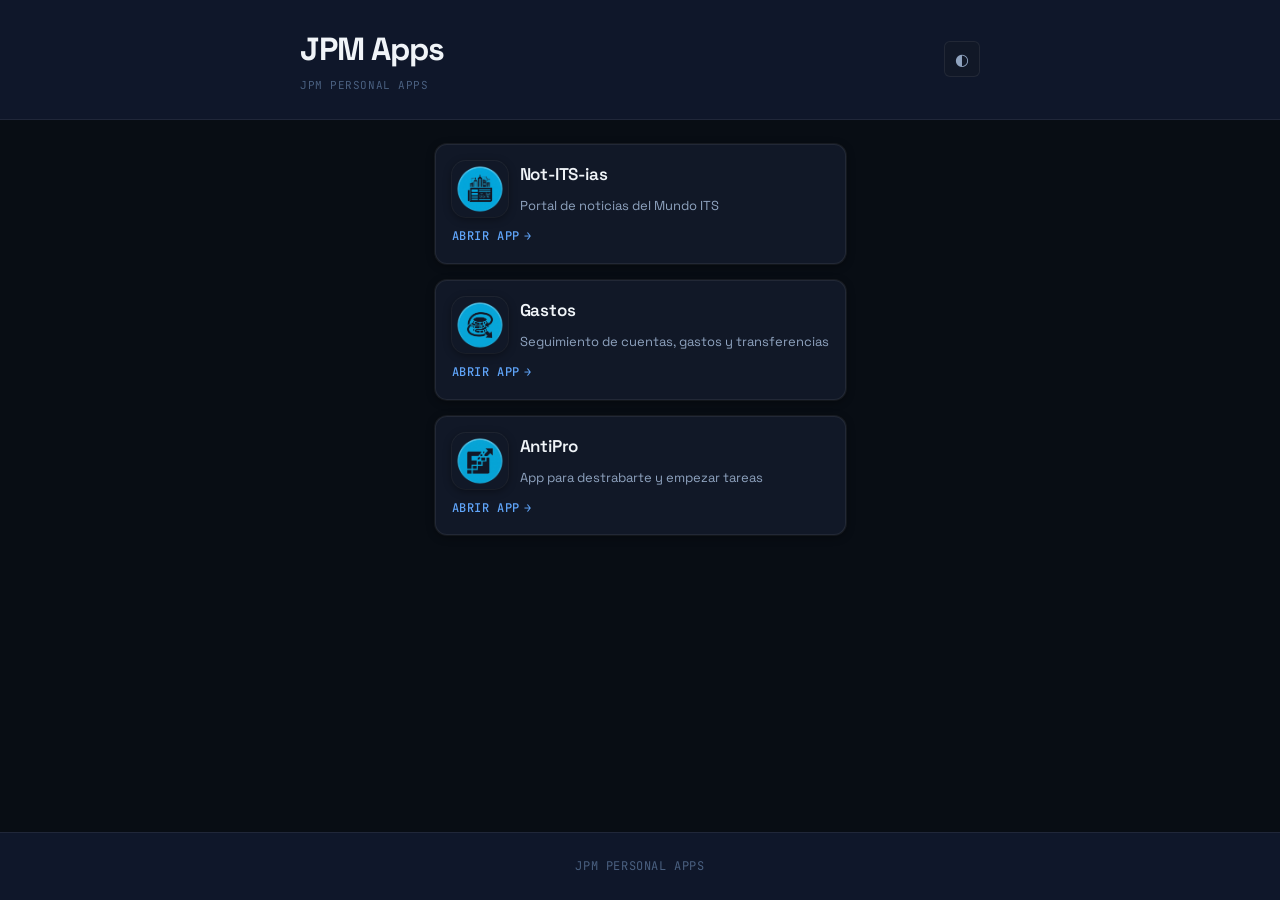
<file: index.html>
<!DOCTYPE html>
<html lang="es">
<head>
    <meta charset="UTF-8">
    <meta name="viewport" content="width=device-width, initial-scale=1.0">
    <meta name="theme-color" content="#080d14">
    <meta name="description" content="Home de apps personales - JPM">
    <title>JPM Apps</title>
 
    <link rel="preconnect" href="https://fonts.googleapis.com">
    <link rel="preconnect" href="https://fonts.gstatic.com" crossorigin>
    <link href="https://fonts.googleapis.com/css2?family=Space+Grotesk:wght@400;500;600;700&family=JetBrains+Mono:wght@400;500&display=swap" rel="stylesheet">
 
    <link rel="manifest" href="./manifest.json">
    <link rel="stylesheet" href="./styles.css">
        
    <meta name="apple-mobile-web-app-capable" content="yes">
    <meta name="apple-mobile-web-app-status-bar-style" content="default">
    <meta name="apple-mobile-web-app-title" content="JPM Apps">
    
    <link rel="apple-touch-icon" sizes="512x512" href="icons/icon-512.png">
</head>
<body>
    <header class="header">
        <div class="header-content">
            <div>
                <h1 class="header-title">JPM Apps</h1>
                <span class="header-sub">JPM Personal Apps</span>
            </div>
            <button id="themeToggle" class="theme-toggle" aria-label="Cambiar tema" title="Cambiar tema">◐</button>
        </div>
    </header>
 
    <main class="container">
        <div id="loading" class="loading-state">Cargando apps...</div>
        <div id="appsList" class="apps-grid"></div>
        <div id="emptyState" class="empty-state" style="display:none;">
            <p class="empty-text">No hay apps disponibles.</p>
            <p class="empty-hint">Agregá apps al archivo <code>apps.json</code></p>
        </div>
        <div id="errorState" class="error-state" style="display:none;">
            <p class="error-icon">⚠️</p>
            <p class="error-text">Error cargando las apps</p>
            <p class="error-detail" id="errorDetail"></p>
        </div>
    </main>
 
    <footer class="footer">
        <p class="footer-text">JPM Personal APPS</p>
    </footer>
 
    <script src="./app.js"></script>
</body>
</html>
</file>
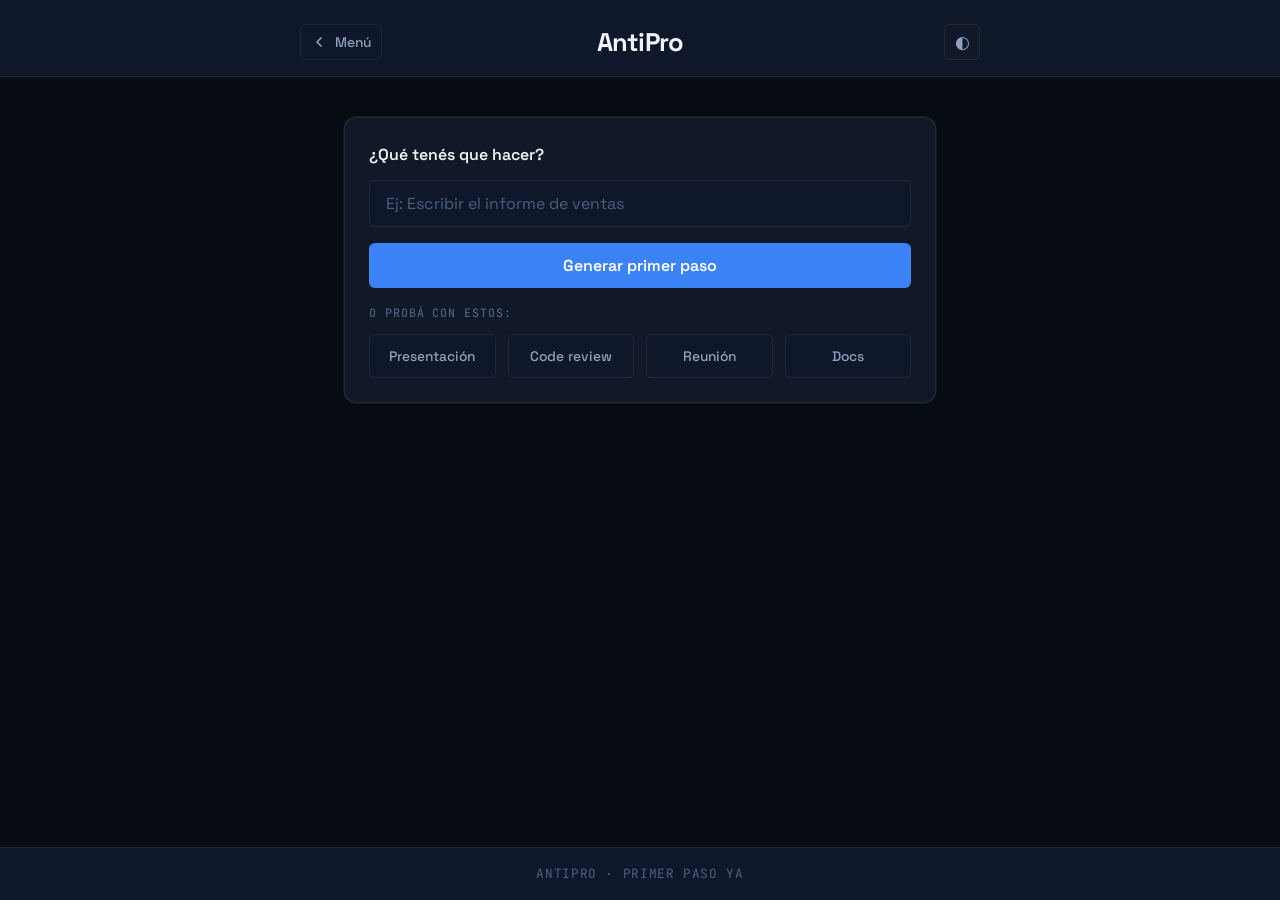
<file: antipro/index.html>
<!DOCTYPE html>
<html lang="es">
<head>
    <meta charset="UTF-8">
    <meta name="viewport" content="width=device-width, initial-scale=1.0, viewport-fit=cover">
    <meta name="theme-color" content="#080d14">
    <meta name="description" content="AntiPro: Generá tu primer paso y destrábate">
    <meta name="apple-mobile-web-app-capable" content="yes">
    <meta name="apple-mobile-web-app-status-bar-style" content="black-translucent">
    <meta name="apple-mobile-web-app-title" content="AntiPro">

    <link rel="manifest" href="manifest.json">
    <link rel="icon" href="data:image/svg+xml,<svg xmlns='http://www.w3.org/2000/svg' viewBox='0 0 180 180'><rect fill='%233b82f6' width='180' height='180' rx='40'/><text x='50%' y='50%' font-size='90' font-weight='700' fill='white' text-anchor='middle' dy='.3em'>A</text></svg>">
    <link rel="apple-touch-icon" href="data:image/svg+xml,<svg xmlns='http://www.w3.org/2000/svg' viewBox='0 0 180 180'><rect fill='%233b82f6' width='180' height='180' rx='40'/><text x='50%' y='50%' font-size='90' font-weight='700' fill='white' text-anchor='middle' dy='.3em'>A</text></svg>">

    <link rel="preconnect" href="https://fonts.googleapis.com">
    <link rel="preconnect" href="https://fonts.gstatic.com" crossorigin>
    <link href="https://fonts.googleapis.com/css2?family=Space+Grotesk:wght@400;500;600;700&family=JetBrains+Mono:wght@400;500&display=swap" rel="stylesheet">

    <link rel="stylesheet" href="styles.css">
    <title>AntiPro</title>
</head>
<body>
    <header class="header">
        <div class="header-content">
            <a href="../" class="btn-back" title="Volver al menú principal">
                <svg width="16" height="16" viewBox="0 0 24 24" fill="none" stroke="currentColor" stroke-width="2.5" stroke-linecap="round" stroke-linejoin="round">
                    <polyline points="15 18 9 12 15 6"/>
                </svg>
                <span>Menú</span>
            </a>
            <h1 class="app-title">AntiPro</h1>
            <button class="theme-toggle" id="themeToggle" aria-label="Cambiar tema" title="Cambiar tema">◐</button>
        </div>
    </header>

    <main class="main">
        <!-- Input de tarea -->
        <section class="section input-section">
            <label for="taskInput" class="label">¿Qué tenés que hacer?</label>
            <input
                type="text"
                id="taskInput"
                class="input"
                placeholder="Ej: Escribir el informe de ventas"
                autocomplete="off"
            >
            <button id="generateBtn" class="btn btn-primary">Generar primer paso</button>

            <div class="quick-examples" id="quickExamples">
                <p class="quick-examples-label">O probá con estos:</p>
                <div class="examples-grid">
                    <button class="example-btn" data-task="Hacer la presentación de clientes">Presentación</button>
                    <button class="example-btn" data-task="Revisar el código del backend">Code review</button>
                    <button class="example-btn" data-task="Planificar la reunión de equipo">Reunión</button>
                    <button class="example-btn" data-task="Actualizar la documentación">Docs</button>
                </div>
            </div>
        </section>

        <!-- Paso actual -->
        <section id="stepSection" class="section step-section hidden">
            <div class="step-container">
                <div class="step-header">
                    <span class="step-label">Paso actual</span>
                    <span class="step-counter" id="stepCounter">1/1</span>
                </div>
                <div class="step-content">
                    <h2 id="stepText" class="step-text"></h2>
                    <p id="taskTitle" class="task-title"></p>
                </div>

                <div class="timer-section">
                    <div class="timer-display" id="timerDisplay">5:00</div>
                    <p class="timer-label">minutos de foco</p>
                </div>

                <div class="action-buttons">
                    <button id="startBtn" class="btn btn-secondary">
                        <span class="btn-icon">▶</span> Empezar
                    </button>
                    <button id="stuckBtn" class="btn btn-warning">
                        <span class="btn-icon">⚡</span> Estoy trabado
                    </button>
                    <button id="doneBtn" class="btn btn-success">
                        <span class="btn-icon">✓</span> Listo
                    </button>
                </div>
            </div>
        </section>

        <!-- Historial -->
        <section id="historySection" class="section history-section hidden">
            <h3 class="section-title">Pasos completados</h3>
            <div id="historyList" class="history-list"></div>
            <button id="clearHistoryBtn" class="btn btn-text">Limpiar historial</button>
        </section>
    </main>

    <footer class="footer">
        <p class="footer-text">AntiPro · Primer paso ya</p>
    </footer>

    <script src="app.js"></script>
</body>
</html>
</file>
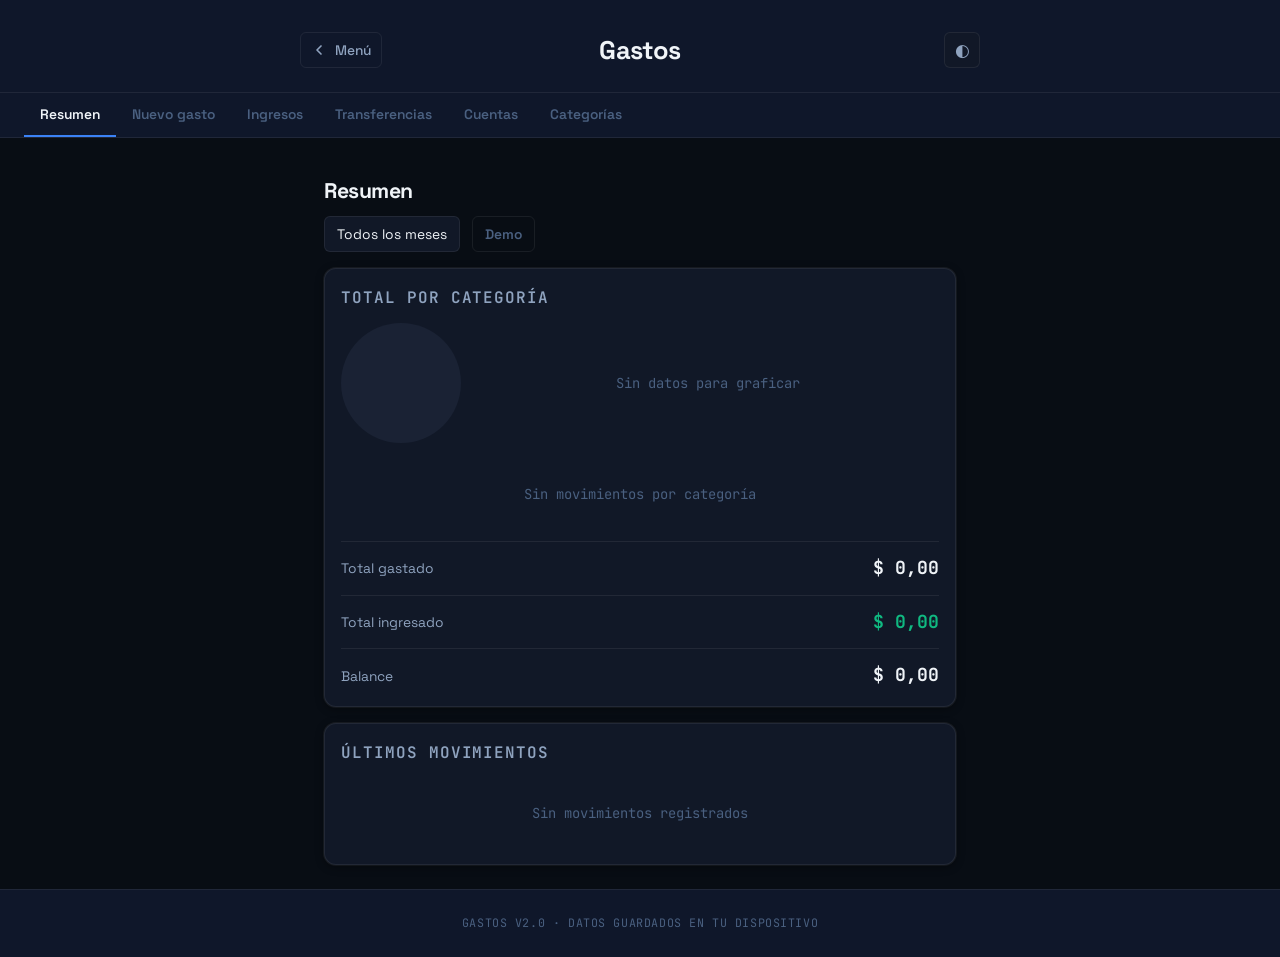
<file: gastos/index.html>
<!DOCTYPE html>
<html lang="es">
<head>
  <meta charset="UTF-8">
  <meta name="viewport" content="width=device-width, initial-scale=1.0, viewport-fit=cover">
  <meta name="theme-color" content="#080d14">
  <meta name="description" content="App para registrar gastos, cuentas y transferencias.">
  <link rel="manifest" href="./manifest.json">
  <link rel="icon" type="image/svg+xml" href="data:image/svg+xml,<svg xmlns='http://www.w3.org/2000/svg' viewBox='0 0 192 192'><rect fill='%233b82f6' width='192' height='192' rx='44'/><text x='50%' y='50%' font-size='80' fill='white' text-anchor='middle' dy='.3em' font-weight='bold'>$</text></svg>">
  <meta name="apple-mobile-web-app-capable" content="yes">
  <meta name="apple-mobile-web-app-status-bar-style" content="black-translucent">
  <meta name="apple-mobile-web-app-title" content="Gastos">
  <link rel="apple-touch-icon" href="data:image/svg+xml,<svg xmlns='http://www.w3.org/2000/svg' viewBox='0 0 180 180'><rect fill='%233b82f6' width='180' height='180' rx='40'/><text x='50%' y='50%' font-size='70' fill='white' text-anchor='middle' dy='.3em' font-weight='bold'>$</text></svg>">

  <link rel="preconnect" href="https://fonts.googleapis.com">
  <link rel="preconnect" href="https://fonts.gstatic.com" crossorigin>
  <link href="https://fonts.googleapis.com/css2?family=Space+Grotesk:wght@400;500;600;700&family=JetBrains+Mono:wght@400;500&display=swap" rel="stylesheet">

  <link rel="stylesheet" href="./styles.css">
  <title>Gastos</title>
</head>
<body>
  <div class="app-container">

    <!-- Header -->
    <header class="header">
      <div class="header-content">
        <a href="../" class="btn-back" title="Volver al menú principal">
          <svg width="16" height="16" viewBox="0 0 24 24" fill="none" stroke="currentColor" stroke-width="2.5" stroke-linecap="round" stroke-linejoin="round">
            <polyline points="15 18 9 12 15 6"/>
          </svg>
          <span>Menú</span>
        </a>
        <h1 class="app-title">Gastos</h1>
        <button class="theme-toggle" id="themeToggle" aria-label="Cambiar tema" title="Cambiar tema">◐</button>
      </div>
    </header>

    <!-- Tabs -->
    <nav class="nav-tabs">
      <button class="nav-tab nav-tab--active" data-tab="dashboard">Resumen</button>
      <button class="nav-tab" data-tab="add-gasto">Nuevo gasto</button>
      <button class="nav-tab" data-tab="add-ingreso">Ingresos</button>
      <button class="nav-tab" data-tab="transferencias">Transferencias</button>
      <button class="nav-tab" data-tab="cuentas">Cuentas</button>
      <button class="nav-tab" data-tab="categorias">Categorías</button>
    </nav>

    <main class="main-content">

      <!-- TAB: RESUMEN -->
      <section id="dashboard" class="tab-content tab-content--active">
        <div class="section-header">
          <h2>Resumen</h2>
          <div class="filter-controls">
            <select id="filter-mes" class="filter-select">
              <option value="">Todos los meses</option>
            </select>
            <button class="btn btn-tertiary" id="btn-reset-data">Demo</button>
          </div>
        </div>

        <div class="card">
          <p class="card-title">Total por categoría</p>
          <div class="chart-wrap" aria-label="Gráfica circular de totales por categoría">
            <div class="category-pie" id="categorias-chart"></div>
            <div class="chart-legend" id="categorias-chart-legend"></div>
          </div>
          <div id="categorias-total"></div>
          <div class="summary-line">
            <span>Total gastado</span>
            <span class="summary-value" id="total-gastos">$0</span>
          </div>
          <div class="summary-line">
            <span>Total ingresado</span>
            <span class="summary-value summary-value--ingreso" id="total-ingresos">$0</span>
          </div>
          <div class="summary-line">
            <span>Balance</span>
            <span class="summary-value" id="balance-categorias">$0</span>
          </div>
        </div>

        <div class="card">
          <p class="card-title">Últimos movimientos</p>
          <div id="ultimos-movimientos"></div>
        </div>
      </section>

      <!-- TAB: NUEVO GASTO -->
      <section id="add-gasto" class="tab-content">
        <div class="section-header"><h2>Registrar gasto</h2></div>
        <form id="form-gasto">
          <div class="form-group">
            <label for="gasto-importe">Importe ($)</label>
            <input type="number" id="gasto-importe" placeholder="0.00" step="0.01" min="0" required>
          </div>
          <div class="form-group">
            <label for="gasto-descripcion">Descripción</label>
            <input type="text" id="gasto-descripcion" placeholder="¿Qué compraste?" required>
          </div>
          <div class="form-group">
            <label for="gasto-fecha">Fecha</label>
            <input type="date" id="gasto-fecha" required>
          </div>
          <div class="form-group">
            <label for="gasto-cuenta">Cuenta</label>
            <select id="gasto-cuenta" required><option value="">Elegí una cuenta</option></select>
          </div>
          <div class="form-group">
            <label for="gasto-categoria">Categoría</label>
            <select id="gasto-categoria" required><option value="">Elegí una categoría</option></select>
          </div>
          <button type="submit" class="btn btn-primary">Guardar gasto</button>
        </form>
        <div class="card" style="margin-top: var(--gap-lg)">
          <p class="card-title">Últimos gastos</p>
          <div id="gastos-list"></div>
        </div>
      </section>

      <!-- TAB: INGRESOS -->
      <section id="add-ingreso" class="tab-content">
        <div class="section-header">
          <h2>Registrar ingreso</h2>
          <p class="section-desc">Dinero que entra a una cuenta. Si es una devolución, asignale la categoría original para restarla del total gastado.</p>
        </div>
        <form id="form-ingreso">
          <div class="form-group">
            <label for="ingreso-importe">Importe ($)</label>
            <input type="number" id="ingreso-importe" placeholder="0.00" step="0.01" min="0" required>
          </div>
          <div class="form-group">
            <label for="ingreso-descripcion">Descripción</label>
            <input type="text" id="ingreso-descripcion" placeholder="Ej: Devolución de cena, sueldo, etc." required>
          </div>
          <div class="form-group">
            <label for="ingreso-fecha">Fecha</label>
            <input type="date" id="ingreso-fecha" required>
          </div>
          <div class="form-group">
            <label for="ingreso-cuenta">Cuenta (a dónde entra)</label>
            <select id="ingreso-cuenta" required><option value="">Elegí una cuenta</option></select>
          </div>
          <div class="form-group">
            <label for="ingreso-categoria">Categoría (opcional — si es devolución)</label>
            <select id="ingreso-categoria"><option value="">Sin categoría</option></select>
          </div>
          <button type="submit" class="btn btn-success">Guardar ingreso</button>
        </form>
        <div class="card" style="margin-top: var(--gap-lg)">
          <p class="card-title">Últimos ingresos</p>
          <div id="ingresos-list"></div>
        </div>
      </section>

      <!-- TAB: TRANSFERENCIAS -->
      <section id="transferencias" class="tab-content">
        <div class="section-header"><h2>Transferencias</h2></div>
        <form id="form-transferencia">
          <div class="form-group">
            <label for="transfer-importe">Importe ($)</label>
            <input type="number" id="transfer-importe" placeholder="0.00" step="0.01" min="0" required>
          </div>
          <div class="form-group">
            <label for="transfer-origen">Cuenta origen</label>
            <select id="transfer-origen" required><option value="">Elegí origen</option></select>
          </div>
          <div class="form-group">
            <label for="transfer-destino">Cuenta destino</label>
            <select id="transfer-destino" required><option value="">Elegí destino</option></select>
          </div>
          <div class="form-group">
            <label for="transfer-fecha">Fecha</label>
            <input type="date" id="transfer-fecha" required>
          </div>
          <div class="form-group">
            <label for="transfer-nota">Nota (opcional)</label>
            <input type="text" id="transfer-nota" placeholder="Referencia">
          </div>
          <button type="submit" class="btn btn-primary">Guardar transferencia</button>
        </form>
        <div class="card" style="margin-top: var(--gap-lg)">
          <p class="card-title">Transferencias registradas</p>
          <div id="transferencias-list"></div>
        </div>
      </section>

      <!-- TAB: CUENTAS -->
      <section id="cuentas" class="tab-content">
        <div class="section-header"><h2>Cuentas</h2></div>
        <form id="form-cuenta">
          <div class="form-group">
            <label for="cuenta-nombre">Nombre</label>
            <input type="text" id="cuenta-nombre" placeholder="Ej: Efectivo, Débito BBVA" required>
          </div>
          <div class="form-group">
            <label for="cuenta-saldo-inicial">Saldo inicial ($)</label>
            <input type="number" id="cuenta-saldo-inicial" placeholder="0.00" step="0.01" required>
          </div>
          <button type="submit" class="btn btn-primary">Crear cuenta</button>
        </form>
        <div class="card" style="margin-top: var(--gap-lg)">
          <p class="card-title">Cuentas existentes</p>
          <div id="cuentas-list"></div>
        </div>
      </section>

      <!-- TAB: CATEGORÍAS -->
      <section id="categorias" class="tab-content">
        <div class="section-header"><h2>Categorías</h2></div>
        <form id="form-categoria">
          <div class="form-group">
            <label for="categoria-nombre">Nombre</label>
            <input type="text" id="categoria-nombre" placeholder="Ej: Salidas, Salud" required>
          </div>
          <button type="submit" class="btn btn-primary">Crear categoría</button>
        </form>
        <div class="card" style="margin-top: var(--gap-lg)">
          <p class="card-title">Categorías existentes</p>
          <div id="categorias-list"></div>
        </div>
      </section>

    </main>

    <footer class="footer">
      <p class="footer-text">Gastos v2.0 · Datos guardados en tu dispositivo</p>
    </footer>
  </div>

  <!-- Modal confirmación -->
  <div class="modal modal--hidden" id="modal-confirm">
    <div class="modal-content">
      <h3 id="modal-title">Confirmar acción</h3>
      <p id="modal-message"></p>
      <div class="modal-buttons">
        <button class="btn btn-secondary" id="btn-modal-cancel">Cancelar</button>
        <button class="btn btn-danger" id="btn-modal-confirm">Eliminar</button>
      </div>
    </div>
  </div>

  <!-- Toast -->
  <div class="toast toast--hidden" id="toast">
    <p id="toast-message"></p>
  </div>

  <script src="./app.js"></script>
</body>
</html>
</file>
<file: styles.css>
/* ============================================================
   MIS APPS — ROOT — styles.css  v2
   Dark-first. Space Grotesk. Toggle: body.style-light
   ============================================================ */

/* ---- VARIABLES — DARK (default) ---- */
:root {
  --bg-main:        #080d14;
  --bg-surface:     #0f172a;
  --bg-card:        #111827;
  --bg-card-hover:  #1a2234;
  --text-primary:   #f0f4f8;
  --text-secondary: #8fa3bf;
  --text-muted:     #4a6080;
  --border:         rgba(255,255,255,0.07);
  --border-strong:  rgba(255,255,255,0.15);
  --accent:         #3b82f6;
  --accent-hover:   #2563eb;
  --accent-light:   #60a5fa;
  --font-sans:      'Space Grotesk', -apple-system, BlinkMacSystemFont, sans-serif;
  --font-mono:      'JetBrains Mono', 'Courier New', monospace;
  --text-sm:   0.8125rem;
  --text-md:   0.9375rem;
  --text-lg:   1.0625rem;
  --text-xl:   1.25rem;
  --text-2xl:  1.5rem;
  --gap-sm:  8px;
  --gap-md:  12px;
  --gap-lg:  16px;
  --gap-xl:  24px;
  --radius-sm: 6px;
  --radius-md: 12px;
  --transition: 0.2s ease;
  --transition-slow: 0.4s ease;
  --shadow-sm: 0 2px 8px rgba(0,0,0,0.4), 0 0 0 1px var(--border);
  --shadow-md: 0 8px 24px rgba(0,0,0,0.5), 0 0 0 1px var(--border);
}

body.style-light {
  --bg-main:        #f0f4f8;
  --bg-surface:     #e8edf4;
  --bg-card:        #ffffff;
  --bg-card-hover:  #f7f9fc;
  --text-primary:   #0f172a;
  --text-secondary: #475569;
  --text-muted:     #94a3b8;
  --border:         rgba(0,0,0,0.08);
  --border-strong:  rgba(0,0,0,0.15);
  --accent:         #2563eb;
  --accent-hover:   #1d4ed8;
  --accent-light:   #3b82f6;
  --shadow-sm: 0 1px 4px rgba(0,0,0,0.08), 0 0 0 1px var(--border);
  --shadow-md: 0 4px 16px rgba(0,0,0,0.1), 0 0 0 1px var(--border);
}

/* ---- RESET ---- */
*, *::before, *::after { margin: 0; padding: 0; box-sizing: border-box; }
html { font-size: 16px; scroll-behavior: smooth; }

body {
  font-family: var(--font-sans);
  background-color: var(--bg-main);
  color: var(--text-primary);
  line-height: 1.6;
  min-height: 100vh;
  display: flex;
  flex-direction: column;
  -webkit-font-smoothing: antialiased;
  transition: background-color var(--transition-slow), color var(--transition-slow);
}

/* ---- HEADER ---- */
.header {
  background-color: var(--bg-surface);
  border-bottom: 1px solid var(--border);
  padding: var(--gap-lg);
  position: sticky;
  top: 0;
  z-index: 100;
  backdrop-filter: blur(12px);
  -webkit-backdrop-filter: blur(12px);
}

.header-content {
  max-width: 680px;
  margin: 0 auto;
  display: flex;
  justify-content: space-between;
  align-items: center;
  gap: var(--gap-lg);
}

.header-title {
  font-size: var(--text-2xl);
  font-weight: 700;
  letter-spacing: -0.03em;
  color: var(--text-primary);
}

.header-sub {
  font-size: 0.6875rem;
  font-family: var(--font-mono);
  color: var(--text-muted);
  letter-spacing: 0.05em;
  text-transform: uppercase;
  display: block;
  margin-top: 2px;
}

/* Toggle tema */
.theme-toggle {
  width: 36px;
  height: 36px;
  background-color: var(--bg-card);
  border: 1px solid var(--border);
  border-radius: var(--radius-sm);
  color: var(--text-secondary);
  cursor: pointer;
  display: flex;
  align-items: center;
  justify-content: center;
  font-size: 1rem;
  transition: all var(--transition);
  flex-shrink: 0;
}

.theme-toggle:hover  { border-color: var(--accent); color: var(--accent); }
.theme-toggle:active { transform: scale(0.92); }

/* ---- MAIN CONTAINER ---- */
.container {
  max-width: 680px;
  margin: 0 auto;
  padding: var(--gap-xl) var(--gap-lg);
  flex: 1;
  display: flex;
  flex-direction: column;
  gap: var(--gap-xl);
}

/* ---- APPS GRID ---- */
.apps-grid { display: grid; gap: var(--gap-md); }

/* ---- APP CARD ---- */
.app-card {
  background-color: var(--bg-card);
  border: 1px solid var(--border);
  border-radius: var(--radius-md);
  padding: var(--gap-lg);
  text-decoration: none;
  color: inherit;
  transition: all var(--transition);
  min-height: 96px;
  display: flex;
  flex-direction: column;
  justify-content: space-between;
  box-shadow: var(--shadow-sm);
  position: relative;
  overflow: hidden;
}

.app-card::before {
  content: '';
  position: absolute;
  left: 0; top: 0; bottom: 0;
  width: 3px;
  background-color: var(--accent);
  opacity: 0;
  transition: opacity var(--transition);
}

.app-card:hover { background-color: var(--bg-card-hover); border-color: var(--border-strong); }
.app-card:hover::before { opacity: 1; }
.app-card:active { transform: scale(0.99); }

.app-name {
  font-size: var(--text-lg);
  font-weight: 600;
  margin-bottom: var(--gap-sm);
  color: var(--text-primary);
  letter-spacing: -0.01em;
}

.app-description {
  font-size: var(--text-sm);
  color: var(--text-secondary);
  margin-bottom: var(--gap-md);
  line-height: 1.5;
}

.app-link {
  font-size: 0.75rem;
  font-family: var(--font-mono);
  color: var(--accent-light);
  font-weight: 500;
  display: inline-flex;
  align-items: center;
  gap: 4px;
  transition: gap var(--transition);
  text-transform: uppercase;
  letter-spacing: 0.05em;
}

.app-link::after { content: '→'; transition: transform var(--transition); }
.app-card:hover .app-link        { gap: 8px; }
.app-card:hover .app-link::after { transform: translateX(4px); }

.app-card-main {
  display: flex;
  align-items: flex-start;
  gap: var(--gap-md);
}
.app-icon {
  width: 56px;
  height: 56px;
  border-radius: 14px;
  object-fit: cover;
  flex-shrink: 0;
  box-shadow: var(--shadow-sm);
}
.app-card-main > div {
  min-width: 0;
}

/* ---- ESTADOS ---- */
.loading-state, .empty-state, .error-state {
  text-align: center;
  padding: var(--gap-xl);
  border-radius: var(--radius-md);
  background-color: var(--bg-card);
  border: 1px solid var(--border);
}

.loading-state {
  color: var(--text-muted);
  font-family: var(--font-mono);
  font-size: var(--text-sm);
  min-height: 120px;
  display: flex;
  align-items: center;
  justify-content: center;
  animation: pulse 1.5s ease-in-out infinite;
}

.empty-icon, .error-icon { font-size: 2.5rem; margin-bottom: var(--gap-md); display: block; }
.empty-text, .error-text { font-size: var(--text-lg); font-weight: 600; margin-bottom: var(--gap-sm); }
.empty-hint, .error-detail { font-size: var(--text-sm); color: var(--text-secondary); }

.empty-hint code, .error-detail code {
  background-color: var(--bg-surface);
  padding: 2px 6px;
  border-radius: 4px;
  font-family: var(--font-mono);
  font-size: 0.8em;
}

@keyframes pulse { 0%, 100% { opacity: 1; } 50% { opacity: 0.3; } }

/* ---- FOOTER ---- */
.footer {
  background-color: var(--bg-surface);
  border-top: 1px solid var(--border);
  padding: var(--gap-xl) var(--gap-lg);
  text-align: center;
  margin-top: auto;
}

.footer-text {
  font-size: 0.75rem;
  font-family: var(--font-mono);
  color: var(--text-muted);
  text-transform: uppercase;
  letter-spacing: 0.05em;
}

/* ---- RESPONSIVE ---- */
@media (min-width: 768px) {
  .header   { padding: var(--gap-xl); }
  .container { padding: var(--gap-xl); }
  .apps-grid { grid-template-columns: repeat(auto-fill, minmax(280px, 1fr)); gap: var(--gap-lg); }
  .header-title { font-size: 2rem; }
}

/* ---- ACCESSIBILITY ---- */
@media (prefers-reduced-motion: reduce) {
  *, *::before, *::after { animation-duration: 0.01ms !important; transition-duration: 0.01ms !important; }
}

.theme-toggle:focus-visible, .app-card:focus-visible {
  outline: 2px solid var(--accent);
  outline-offset: 2px;
}
</file>
<file: antipro/styles.css>
/* ============================================================
   ANTIPRO — styles.css  v2
   Dark-first. Space Grotesk + JetBrains Mono.
   Toggle: body.style-light
   ============================================================ */

/* ---- VARIABLES — DARK (default) ---- */
:root {
  --bg-main:        #080d14;
  --bg-surface:     #0f172a;
  --bg-card:        #111827;
  --bg-card-hover:  #1a2234;
  --bg-input:       #0f172a;
  --text-primary:   #f0f4f8;
  --text-secondary: #8fa3bf;
  --text-muted:     #4a6080;
  --border:         rgba(255,255,255,0.07);
  --border-strong:  rgba(255,255,255,0.15);
  --accent:         #3b82f6;
  --accent-hover:   #2563eb;
  --accent-light:   #60a5fa;
  --success:        #10b981;
  --success-hover:  #059669;
  --warning:        #f59e0b;
  --warning-hover:  #d97706;
  --danger:         #ef4444;
  --danger-hover:   #dc2626;
  --font-sans:      'Space Grotesk', -apple-system, BlinkMacSystemFont, sans-serif;
  --font-mono:      'JetBrains Mono', 'Courier New', monospace;
  --text-xs:   0.6875rem;
  --text-sm:   0.8125rem;
  --text-md:   0.9375rem;
  --text-lg:   1.0625rem;
  --text-xl:   1.25rem;
  --text-2xl:  1.5rem;
  --text-3xl:  2rem;
  --gap-xs:  4px;
  --gap-sm:  8px;
  --gap-md:  12px;
  --gap-lg:  16px;
  --gap-xl:  24px;
  --gap-2xl: 32px;
  --radius-sm: 6px;
  --radius-md: 12px;
  --radius-lg: 20px;
  --transition:      0.2s ease;
  --transition-slow: 0.4s ease;
  --shadow-sm:  0 2px 8px rgba(0,0,0,0.4), 0 0 0 1px var(--border);
  --shadow-md:  0 8px 24px rgba(0,0,0,0.5), 0 0 0 1px var(--border);
}

body.style-light {
  --bg-main:        #f0f4f8;
  --bg-surface:     #e8edf4;
  --bg-card:        #ffffff;
  --bg-card-hover:  #f7f9fc;
  --bg-input:       #f8fafc;
  --text-primary:   #0f172a;
  --text-secondary: #475569;
  --text-muted:     #94a3b8;
  --border:         rgba(0,0,0,0.08);
  --border-strong:  rgba(0,0,0,0.15);
  --accent:         #2563eb;
  --accent-hover:   #1d4ed8;
  --accent-light:   #3b82f6;
  --shadow-sm: 0 1px 4px rgba(0,0,0,0.08), 0 0 0 1px var(--border);
  --shadow-md: 0 4px 16px rgba(0,0,0,0.1), 0 0 0 1px var(--border);
}

/* ---- RESET ---- */
*, *::before, *::after { margin: 0; padding: 0; box-sizing: border-box; }

html {
  font-size: 16px;
  -webkit-font-smoothing: antialiased;
  -webkit-tap-highlight-color: transparent;
}

body {
  font-family: var(--font-sans);
  background-color: var(--bg-main);
  color: var(--text-primary);
  line-height: 1.6;
  min-height: 100vh;
  display: flex;
  flex-direction: column;
  padding-bottom: env(safe-area-inset-bottom, 0);
  transition: background-color var(--transition-slow), color var(--transition-slow);
}

input, textarea, select { -webkit-user-select: text; user-select: text; }

/* ---- HEADER ---- */
.header {
  background-color: var(--bg-surface);
  border-bottom: 1px solid var(--border);
  position: sticky;
  top: 0;
  z-index: 100;
  backdrop-filter: blur(12px);
  -webkit-backdrop-filter: blur(12px);
}

.header-content {
  margin: 0 auto;
  gap: var(--gap-lg);
}

.app-title {
  font-size: var(--text-2xl);
  white-space: nowrap;
  overflow: hidden;
  text-overflow: ellipsis;
}

/* Botón volver */
.btn-back {
  display: flex;
  align-items: center;
  gap: var(--gap-sm);
  padding: 6px 10px;
  background-color: transparent;
  border: 1px solid var(--border);
  border-radius: var(--radius-sm);
  color: var(--text-secondary);
  font-size: var(--text-sm);
  font-family: var(--font-sans);
  font-weight: 500;
  cursor: pointer;
  text-decoration: none;
  transition: all var(--transition);
  white-space: nowrap;
  flex-shrink: 0;
  min-height: 36px;
}
.btn-back:hover  { border-color: var(--accent); color: var(--accent); }
.btn-back:active { transform: scale(0.95); }
.btn-back svg    { flex-shrink: 0; }

/* Toggle tema */
.theme-toggle {
  width: 36px;
  height: 36px;
  background-color: var(--bg-card);
  border: 1px solid var(--border);
  border-radius: var(--radius-sm);
  color: var(--text-secondary);
  cursor: pointer;
  display: flex;
  align-items: center;
  justify-content: center;
  font-size: 1rem;
  transition: all var(--transition);
  flex-shrink: 0;
}
.theme-toggle:hover  { border-color: var(--accent); color: var(--accent); }
.theme-toggle:active { transform: scale(0.92); }

/* ---- MAIN ---- */
.main {
  flex: 1;
  padding: var(--gap-lg);
  max-width: 640px;
  margin: 0 auto;
  width: 100%;
}

/* ---- SECTIONS ---- */
.section {
  background-color: var(--bg-card);
  border-radius: var(--radius-md);
  padding: var(--gap-lg);
  margin-bottom: var(--gap-lg);
  border: 1px solid var(--border);
  box-shadow: var(--shadow-sm);
}

.section.hidden { display: none; }

.section-title {
  font-size: var(--text-lg);
  font-weight: 600;
  margin-bottom: var(--gap-md);
}

/* ---- INPUT SECTION ---- */
.input-section { margin-top: var(--gap-lg); }

.label {
  display: block;
  font-size: var(--text-md);
  font-weight: 600;
  margin-bottom: var(--gap-md);
}

.input {
  width: 100%;
  padding: var(--gap-md) var(--gap-lg);
  font-size: var(--text-md);
  font-family: var(--font-sans);
  border: 1px solid var(--border);
  border-radius: var(--radius-sm);
  background-color: var(--bg-input);
  color: var(--text-primary);
  transition: border-color var(--transition), box-shadow var(--transition);
  -webkit-appearance: none;
  appearance: none;
  margin-bottom: var(--gap-lg);
  min-height: 44px;
}

.input:focus {
  outline: none;
  border-color: var(--accent);
  box-shadow: 0 0 0 3px rgba(59,130,246,0.15);
}

.input::placeholder { color: var(--text-muted); }

/* ---- QUICK EXAMPLES ---- */
.quick-examples { margin-top: var(--gap-lg); }

.quick-examples-label {
  font-size: var(--text-xs);
  color: var(--text-muted);
  margin-bottom: var(--gap-md);
  text-transform: uppercase;
  letter-spacing: 0.08em;
  font-family: var(--font-mono);
  font-weight: 500;
}

.examples-grid {
  display: grid;
  grid-template-columns: 1fr 1fr;
  gap: var(--gap-md);
}

.example-btn {
  padding: var(--gap-md) var(--gap-sm);
  font-size: var(--text-sm);
  font-family: var(--font-sans);
  background-color: var(--bg-input);
  border: 1px solid var(--border);
  border-radius: var(--radius-sm);
  color: var(--text-secondary);
  cursor: pointer;
  transition: all var(--transition);
  min-height: 44px;
  display: flex;
  align-items: center;
  justify-content: center;
  text-align: center;
  font-weight: 500;
}

.example-btn:hover  { border-color: var(--accent); color: var(--accent-light); }
.example-btn:active { background-color: var(--accent); color: white; transform: scale(0.97); }

/* ---- STEP SECTION ---- */
.step-section { display: flex; flex-direction: column; }

.step-container {
  display: flex;
  flex-direction: column;
  gap: var(--gap-lg);
}

.step-header {
  display: flex;
  justify-content: space-between;
  align-items: center;
  padding-bottom: var(--gap-md);
  border-bottom: 1px solid var(--border);
}

.step-label {
  font-size: var(--text-xs);
  font-weight: 600;
  text-transform: uppercase;
  letter-spacing: 0.08em;
  color: var(--text-muted);
  font-family: var(--font-mono);
}

.step-counter {
  font-size: var(--text-xs);
  font-weight: 500;
  color: var(--accent-light);
  font-family: var(--font-mono);
}

.step-text {
  font-size: var(--text-xl);
  font-weight: 600;
  line-height: 1.4;
  letter-spacing: -0.01em;
}

.task-title {
  font-size: var(--text-sm);
  color: var(--text-muted);
  font-weight: 500;
  font-family: var(--font-mono);
}

/* ---- TIMER ---- */
.timer-section {
  display: flex;
  flex-direction: column;
  align-items: center;
  gap: var(--gap-md);
  padding: var(--gap-lg);
  background-color: var(--bg-input);
  border-radius: var(--radius-md);
  border: 1px solid var(--border);
}

.timer-display {
  font-size: var(--text-3xl);
  font-weight: 700;
  font-family: var(--font-mono);
  letter-spacing: 4px;
  color: var(--accent-light);
}

.timer-label {
  font-size: var(--text-xs);
  color: var(--text-muted);
  font-family: var(--font-mono);
  text-transform: uppercase;
  letter-spacing: 0.08em;
  margin: 0;
}

/* ---- BUTTONS ---- */
.btn {
  padding: var(--gap-md) var(--gap-lg);
  font-size: var(--text-md);
  font-family: var(--font-sans);
  border: none;
  border-radius: var(--radius-sm);
  cursor: pointer;
  transition: all var(--transition);
  font-weight: 600;
  display: flex;
  align-items: center;
  justify-content: center;
  gap: var(--gap-sm);
  min-height: 44px;
  width: 100%;
}

.btn-icon { font-size: var(--text-lg); }

.btn-primary   { background-color: var(--accent);   color: white; }
.btn-primary:hover   { background-color: var(--accent-hover); }
.btn-primary:active  { transform: scale(0.98); }
.btn-primary:disabled { opacity: 0.4; cursor: not-allowed; }

.btn-secondary  { background-color: var(--bg-input); color: var(--text-secondary); border: 1px solid var(--border); }
.btn-secondary:hover  { border-color: var(--accent); color: var(--accent-light); }
.btn-secondary:active { transform: scale(0.98); }
.btn-secondary:disabled { opacity: 0.4; cursor: not-allowed; }

.btn-warning  { background-color: var(--warning); color: white; }
.btn-warning:hover  { background-color: var(--warning-hover); }
.btn-warning:active { transform: scale(0.98); }
.btn-warning:disabled { opacity: 0.4; cursor: not-allowed; }

.btn-success  { background-color: var(--success); color: white; }
.btn-success:hover  { background-color: var(--success-hover); }
.btn-success:active { transform: scale(0.98); }
.btn-success:disabled { opacity: 0.4; cursor: not-allowed; }

.btn-text {
  background-color: transparent;
  color: var(--text-muted);
  border: 1px solid var(--border);
}
.btn-text:hover  { color: var(--danger); border-color: var(--danger); }
.btn-text:active { transform: scale(0.98); }

/* ---- ACTION BUTTONS ---- */
.action-buttons {
  display: flex;
  flex-direction: column;
  gap: var(--gap-md);
}

@media (min-width: 480px) {
  .action-buttons {
    display: grid;
    grid-template-columns: 1fr 1fr;
    gap: var(--gap-md);
  }
  .action-buttons .btn-success { grid-column: 1 / -1; }
}

/* ---- HISTORY ---- */
.history-list {
  display: flex;
  flex-direction: column;
  gap: var(--gap-md);
  margin-bottom: var(--gap-lg);
}

.history-item {
  padding: var(--gap-md);
  background-color: var(--bg-input);
  border-radius: var(--radius-sm);
  border-left: 3px solid var(--success);
  animation: slideIn 0.3s ease;
}

.history-item-text {
  font-size: var(--text-md);
  font-weight: 500;
  margin-bottom: var(--gap-xs);
}

.history-item-time {
  font-size: var(--text-xs);
  color: var(--text-muted);
  font-family: var(--font-mono);
}

/* ---- FOOTER ---- */
.footer {
  padding: var(--gap-lg);
  padding-bottom: calc(var(--gap-lg) + env(safe-area-inset-bottom, 0px));
  text-align: center;
  border-top: 1px solid var(--border);
  background-color: var(--bg-surface);
  margin-top: var(--gap-xl);
}

.footer-text {
  font-size: 0.75rem;
  font-family: var(--font-mono);
  color: var(--text-muted);
  text-transform: uppercase;
  letter-spacing: 0.05em;
}

/* ---- ANIMATIONS ---- */
@keyframes slideIn {
  from { opacity: 0; transform: translateX(-8px); }
  to   { opacity: 1; transform: translateX(0); }
}

/* ---- RESPONSIVE ---- */
@media (min-width: 768px) {
  html { font-size: 17px; }
  .header { padding: var(--gap-xl); }
  .main   { padding: var(--gap-xl); }
  .section { padding: var(--gap-xl); }
  .examples-grid { grid-template-columns: repeat(4, 1fr); }
}

/* ---- ACCESSIBILITY ---- */
@media (prefers-reduced-motion: reduce) {
  *, *::before, *::after { animation-duration: 0.01ms !important; transition-duration: 0.01ms !important; }
}

.btn:focus-visible, .btn-back:focus-visible, .input:focus-visible, .theme-toggle:focus-visible {
  outline: 2px solid var(--accent);
  outline-offset: 2px;
}

/* ---- HEADER UNIFICADO JPM APPS ---- */
.header {
  min-height: 69px;
  padding: var(--gap-lg);
  padding-top: calc(max(var(--gap-lg), env(safe-area-inset-top)) + var(--gap-sm));
}
.header-content {
  max-width: 680px;
  position: relative;
  display: flex;
  align-items: center;
  justify-content: space-between;
}
.app-title {
  position: absolute;
  left: 50%;
  transform: translateX(-50%);
  max-width: calc(100% - 180px);
  text-align: center;
  font-size: var(--text-2xl);
  font-weight: 700;
  letter-spacing: -0.03em;
}
</file>
<file: gastos/styles.css>
/* ============================================================
   GASTOS — styles.css  v3
   Dark-first. Space Grotesk + JetBrains Mono.
   Toggle: body.style-light
   ============================================================ */

/* ---- VARIABLES — DARK (default) ---- */
:root {
  --bg-main:        #080d14;
  --bg-surface:     #0f172a;
  --bg-card:        #111827;
  --bg-card-hover:  #1a2234;
  --bg-input:       #0f172a;
  --text-primary:   #f0f4f8;
  --text-secondary: #8fa3bf;
  --text-muted:     #4a6080;
  --border:         rgba(255,255,255,0.07);
  --border-strong:  rgba(255,255,255,0.15);
  --accent:         #3b82f6;
  --accent-hover:   #2563eb;
  --accent-light:   #60a5fa;
  --success:        #10b981;
  --success-hover:  #059669;
  --warning:        #f59e0b;
  --danger:         #ef4444;
  --danger-hover:   #dc2626;
  --font-sans:      'Space Grotesk', -apple-system, BlinkMacSystemFont, sans-serif;
  --font-mono:      'JetBrains Mono', 'Courier New', monospace;
  --text-xs:   0.6875rem;
  --text-sm:   0.8125rem;
  --text-md:   0.9375rem;
  --text-lg:   1.0625rem;
  --text-xl:   1.25rem;
  --text-2xl:  1.5rem;
  --text-3xl:  2rem;
  --gap-xs:  4px;
  --gap-sm:  8px;
  --gap-md:  12px;
  --gap-lg:  16px;
  --gap-xl:  24px;
  --gap-2xl: 32px;
  --radius-sm: 6px;
  --radius-md: 12px;
  --radius-lg: 20px;
  --transition:      0.2s ease;
  --transition-slow: 0.4s ease;
  --shadow-sm:  0 2px 8px rgba(0,0,0,0.4), 0 0 0 1px var(--border);
  --shadow-md:  0 8px 24px rgba(0,0,0,0.5), 0 0 0 1px var(--border);
  --shadow-deep: 0 16px 40px rgba(0,0,0,0.6);
}

body.style-light {
  --bg-main:        #f0f4f8;
  --bg-surface:     #e8edf4;
  --bg-card:        #ffffff;
  --bg-card-hover:  #f7f9fc;
  --bg-input:       #f8fafc;
  --text-primary:   #0f172a;
  --text-secondary: #475569;
  --text-muted:     #94a3b8;
  --border:         rgba(0,0,0,0.08);
  --border-strong:  rgba(0,0,0,0.15);
  --accent:         #2563eb;
  --accent-hover:   #1d4ed8;
  --accent-light:   #3b82f6;
  --shadow-sm: 0 1px 4px rgba(0,0,0,0.08), 0 0 0 1px var(--border);
  --shadow-md: 0 4px 16px rgba(0,0,0,0.1), 0 0 0 1px var(--border);
  --shadow-deep: 0 8px 24px rgba(0,0,0,0.15);
}

/* ---- RESET ---- */
*, *::before, *::after { margin: 0; padding: 0; box-sizing: border-box; }
html { font-size: 16px; -webkit-font-smoothing: antialiased; -webkit-tap-highlight-color: transparent; }

body {
  font-family: var(--font-sans);
  background-color: var(--bg-main);
  color: var(--text-primary);
  line-height: 1.6;
  min-height: 100vh;
  display: flex;
  flex-direction: column;
  transition: background-color var(--transition-slow), color var(--transition-slow);
  -webkit-user-select: none;
  user-select: none;
  -webkit-touch-callout: none;
}

input, textarea, select { -webkit-user-select: text; user-select: text; }

/* ---- APP CONTAINER ---- */
.app-container {
  display: flex;
  flex-direction: column;
  min-height: 100vh;
}

/* ============================================================
   HEADER — sticky, centrado, btn-back izq / título centro / toggle der
   ============================================================ */
.header {
  background-color: var(--bg-surface);
  border-bottom: 1px solid var(--border);
  position: sticky;
  top: 0;
  z-index: 100;
  backdrop-filter: blur(12px);
  -webkit-backdrop-filter: blur(12px);
  /* altura fija para que nav-tabs pueda calcular top correctamente */
  min-height: 69px;
  padding: var(--gap-lg);
  padding-top: calc(max(var(--gap-lg), env(safe-area-inset-top, 0px)) + var(--gap-sm));
}

.header-content {
  max-width: 680px;
  margin: 0 auto;
  position: relative;
  display: flex;
  align-items: center;
  justify-content: space-between;
  gap: var(--gap-lg);
}

/* Título absolutamente centrado */
.app-title {
  position: absolute;
  left: 50%;
  transform: translateX(-50%);
  max-width: calc(100% - 180px);
  text-align: center;
  font-size: var(--text-2xl);
  font-weight: 700;
  letter-spacing: -0.03em;
  white-space: nowrap;
  overflow: hidden;
  text-overflow: ellipsis;
  /* no participar en el flow para no desplazar btn-back / toggle */
  pointer-events: none;
}

/* Botón volver */
.btn-back {
  display: flex;
  align-items: center;
  gap: var(--gap-sm);
  padding: 6px 10px;
  min-height: 36px;
  background-color: transparent;
  border: 1px solid var(--border);
  border-radius: var(--radius-sm);
  color: var(--text-secondary);
  font-size: var(--text-sm);
  font-family: var(--font-sans);
  font-weight: 500;
  cursor: pointer;
  text-decoration: none;
  transition: all var(--transition);
  white-space: nowrap;
  flex-shrink: 0;
}
.btn-back:hover  { border-color: var(--accent); color: var(--accent-light); }
.btn-back:active { transform: scale(0.95); }
.btn-back svg    { flex-shrink: 0; }

/* Toggle tema */
.theme-toggle {
  width: 36px;
  height: 36px;
  background-color: var(--bg-card);
  border: 1px solid var(--border);
  border-radius: var(--radius-sm);
  color: var(--text-secondary);
  cursor: pointer;
  display: flex;
  align-items: center;
  justify-content: center;
  font-size: 1rem;
  transition: all var(--transition);
  flex-shrink: 0;
}
.theme-toggle:hover  { border-color: var(--accent); color: var(--accent); }
.theme-toggle:active { transform: scale(0.92); }

/* ============================================================
   NAV TABS — sub-header sticky debajo del header
   top = altura del header (69px)
   ============================================================ */
.nav-tabs {
  position: sticky;
  top: 69px;
  z-index: 90;
  display: flex;
  gap: 0;
  background-color: var(--bg-surface);
  border-bottom: 1px solid var(--border);
  overflow-x: auto;
  -webkit-overflow-scrolling: touch;
  scrollbar-width: none;
  padding: 0 var(--gap-lg);
  max-width: 100%;
}
.nav-tabs::-webkit-scrollbar { display: none; }

.nav-tab {
  min-height: 44px;
  padding: var(--gap-md) var(--gap-lg);
  border: none;
  background: transparent;
  color: var(--text-muted);
  font-size: var(--text-sm);
  font-family: var(--font-sans);
  font-weight: 600;
  cursor: pointer;
  white-space: nowrap;
  border-bottom: 2px solid transparent;
  transition: all var(--transition);
}
.nav-tab:hover     { color: var(--text-primary); }
.nav-tab--active   { color: var(--text-primary); border-bottom-color: var(--accent); }

/* ---- MAIN CONTENT ---- */
.main-content {
  flex: 1;
  max-width: 680px;
  margin: 0 auto;
  width: 100%;
  padding: var(--gap-lg);
}

/* ---- TAB PANELS ---- */
.tab-content { display: none; }
.tab-content--active {
  display: flex;
  flex-direction: column;
  gap: var(--gap-lg);
  animation: fadeIn 0.2s ease;
}

@keyframes fadeIn { from { opacity: 0; } to { opacity: 1; } }

/* ---- SECTION HEADER ---- */
.section-header {
  display: flex;
  flex-direction: column;
  gap: var(--gap-sm);
  padding-top: var(--gap-md);
}
.section-header h2 {
  font-size: var(--text-xl);
  font-weight: 700;
  letter-spacing: -0.02em;
}
.section-desc {
  font-size: var(--text-sm);
  color: var(--text-secondary);
  line-height: 1.5;
}
.filter-controls {
  display: flex;
  gap: var(--gap-md);
  flex-wrap: wrap;
  align-items: center;
}

/* ---- CARD ---- */
.card {
  background-color: var(--bg-card);
  border: 1px solid var(--border);
  border-radius: var(--radius-md);
  padding: var(--gap-lg);
  box-shadow: var(--shadow-sm);
}

.card-title {
  font-size: var(--text-md);
  font-weight: 600;
  color: var(--text-secondary);
  font-family: var(--font-mono);
  text-transform: uppercase;
  letter-spacing: 0.06em;
  margin-bottom: var(--gap-md);
}

/* ---- FORMS ---- */
form {
  display: flex;
  flex-direction: column;
  gap: var(--gap-lg);
  padding: var(--gap-lg);
  background-color: var(--bg-card);
  border: 1px solid var(--border);
  border-radius: var(--radius-md);
  box-shadow: var(--shadow-sm);
}

.form-group {
  display: flex;
  flex-direction: column;
  gap: var(--gap-sm);
}

.form-group label {
  font-size: var(--text-sm);
  font-weight: 600;
  color: var(--text-primary);
}

.form-group input,
.form-group select {
  padding: var(--gap-md) var(--gap-lg);
  border: 1px solid var(--border);
  border-radius: var(--radius-sm);
  background-color: var(--bg-input);
  color: var(--text-primary);
  font-size: var(--text-md);
  font-family: var(--font-sans);
  transition: border-color var(--transition), box-shadow var(--transition);
  -webkit-appearance: none;
  appearance: none;
  min-height: 44px;
}

.form-group input:focus,
.form-group select:focus {
  outline: none;
  border-color: var(--accent);
  box-shadow: 0 0 0 3px rgba(59,130,246,0.15);
}

.form-group input::placeholder { color: var(--text-muted); }

/* ---- FILTER SELECT ---- */
.filter-select {
  padding: var(--gap-sm) var(--gap-md);
  border: 1px solid var(--border);
  border-radius: var(--radius-sm);
  background-color: var(--bg-card);
  color: var(--text-primary);
  font-size: var(--text-sm);
  font-family: var(--font-sans);
  cursor: pointer;
  min-height: 36px;
  -webkit-appearance: none;
  appearance: none;
}

/* ---- BUTTONS ---- */
.btn {
  padding: var(--gap-md) var(--gap-lg);
  font-size: var(--text-md);
  font-family: var(--font-sans);
  border: none;
  border-radius: var(--radius-sm);
  cursor: pointer;
  transition: all var(--transition);
  font-weight: 600;
  display: inline-flex;
  align-items: center;
  justify-content: center;
  gap: var(--gap-sm);
  min-height: 44px;
  width: 100%;
}

.btn-primary   { background-color: var(--accent);   color: white; }
.btn-primary:hover   { background-color: var(--accent-hover); }
.btn-primary:active  { transform: scale(0.98); }

.btn-secondary {
  background-color: var(--bg-input);
  color: var(--text-secondary);
  border: 1px solid var(--border);
}
.btn-secondary:hover  { border-color: var(--accent); color: var(--accent-light); }
.btn-secondary:active { transform: scale(0.98); }

.btn-success   { background-color: var(--success);  color: white; }
.btn-success:hover   { background-color: var(--success-hover); }
.btn-success:active  { transform: scale(0.98); }

.btn-danger {
  background-color: transparent;
  color: var(--danger);
  border: 1px solid var(--danger);
}
.btn-danger:hover  { background-color: var(--danger); color: white; }
.btn-danger:active { transform: scale(0.98); }

.btn-tertiary {
  width: auto;
  padding: var(--gap-sm) var(--gap-md);
  background-color: transparent;
  color: var(--text-muted);
  border: 1px solid var(--border);
  font-size: var(--text-sm);
  min-height: 36px;
}
.btn-tertiary:hover { color: var(--text-secondary); border-color: var(--border-strong); }

/* ---- GRÁFICA CIRCULAR ---- */
.chart-wrap {
  display: flex;
  align-items: center;
  gap: var(--gap-lg);
  margin-bottom: var(--gap-lg);
  flex-wrap: wrap;
}

.category-pie {
  width: 120px;
  height: 120px;
  border-radius: 50%;
  flex-shrink: 0;
  background: var(--bg-card-hover);
  transition: background var(--transition);
}

.chart-legend {
  flex: 1;
  min-width: 160px;
  display: flex;
  flex-direction: column;
  gap: var(--gap-sm);
}

.chart-legend-item {
  display: flex;
  align-items: center;
  gap: var(--gap-sm);
  font-size: var(--text-xs);
}

.chart-legend-dot {
  width: 10px;
  height: 10px;
  border-radius: 50%;
  flex-shrink: 0;
}

.chart-legend-name {
  flex: 1;
  color: var(--text-secondary);
  font-weight: 500;
}

.chart-legend-value {
  font-family: var(--font-mono);
  font-weight: 700;
  color: var(--text-primary);
}

/* ---- MOVIMIENTOS ---- */
.movimiento-item {
  display: flex;
  justify-content: space-between;
  align-items: flex-start;
  gap: var(--gap-md);
  padding: var(--gap-md) 0;
  border-bottom: 1px solid var(--border);
}
.movimiento-item:last-child  { border-bottom: none; padding-bottom: 0; }
.movimiento-item:first-child { padding-top: 0; }

.movimiento-info {
  flex: 1;
  display: flex;
  flex-direction: column;
  gap: 3px;
  min-width: 0;
}

.movimiento-descripcion {
  font-size: var(--text-md);
  font-weight: 600;
  color: var(--text-primary);
  white-space: nowrap;
  overflow: hidden;
  text-overflow: ellipsis;
}

/* Fecha y categoría: estilos separados (selector roto corregido) */
.movimiento-fecha {
  display: inline-block;
  padding: 2px var(--gap-sm);
  background-color: var(--bg-input);
  border-radius: 3px;
  font-size: var(--text-xs);
  color: var(--text-secondary);
  font-family: var(--font-mono);
  width: fit-content;
  margin-top: 2px;
}

.movimiento-categoria {
  display: inline-block;
  padding: 2px var(--gap-sm);
  background-color: var(--bg-input);
  border-radius: 3px;
  font-size: var(--text-xs);
  color: var(--text-secondary);
  font-family: var(--font-mono);
  width: fit-content;
  margin-top: 2px;
}

.movimiento-importe {
  font-size: var(--text-md);
  font-weight: 700;
  color: var(--text-primary);
  display: flex;
  flex-direction: column;
  align-items: flex-end;
  gap: var(--gap-sm);
  min-width: 80px;
  text-align: right;
  flex-shrink: 0;
}

.movimiento-importe--ingreso  { color: var(--success); }
.movimiento-importe--transfer { color: var(--accent-light); }

/* ---- CATEGORÍAS RESUMEN ---- */
.categoria-gasto-item {
  display: flex;
  justify-content: space-between;
  align-items: center;
  padding: var(--gap-sm) 0;
  border-bottom: 1px solid var(--border);
  gap: var(--gap-md);
}
.categoria-gasto-item:last-child  { border-bottom: none; }
.categoria-gasto-item:first-child { padding-top: 0; }

.categoria-gasto-nombre {
  font-size: var(--text-sm);
  font-weight: 500;
  color: var(--text-secondary);
}

.categoria-gasto-total {
  font-size: var(--text-sm);
  font-weight: 700;
  color: var(--text-primary);
  font-family: var(--font-mono);
}

.categoria-ingreso-total { color: var(--success); }

/* ---- SUMMARY LINE ---- */
.summary-line {
  display: flex;
  justify-content: space-between;
  align-items: center;
  padding-top: var(--gap-md);
  border-top: 1px solid var(--border);
  margin-top: var(--gap-md);
  font-size: var(--text-sm);
  color: var(--text-secondary);
}

.summary-value {
  font-size: var(--text-lg);
  font-weight: 700;
  color: var(--text-primary);
  font-family: var(--font-mono);
}

.summary-value--ingreso { color: var(--success); }

/* ---- CUENTAS ---- */
.cuenta-item {
  display: flex;
  justify-content: space-between;
  align-items: center;
  gap: var(--gap-md);
  padding: var(--gap-md) 0;
  border-bottom: 1px solid var(--border);
}
.cuenta-item:last-child  { border-bottom: none; padding-bottom: 0; }
.cuenta-item:first-child { padding-top: 0; }

.cuenta-nombre { font-weight: 600; font-size: var(--text-md); }

.cuenta-inicial {
  font-size: var(--text-xs);
  color: var(--text-muted);
  font-family: var(--font-mono);
  margin-top: 2px;
}

.saldo-item-right {
  display: flex;
  align-items: center;
  gap: var(--gap-md);
  flex-shrink: 0;
}

.cuenta-valor {
  font-size: var(--text-lg);
  font-weight: 700;
  font-family: var(--font-mono);
  color: var(--text-primary);
  text-align: right;
}

.saldo-negativo { color: var(--danger); }

/* ---- CATEGORÍAS LISTA ---- */
.categoria-item {
  display: flex;
  justify-content: space-between;
  align-items: center;
  gap: var(--gap-md);
  padding: var(--gap-sm) 0;
  border-bottom: 1px solid var(--border);
}
.categoria-item:last-child { border-bottom: none; }
.categoria-nombre { font-size: var(--text-md); font-weight: 500; }

.categoria-fija {
  font-size: var(--text-xs);
  font-family: var(--font-mono);
  color: var(--text-muted);
  padding: 2px 6px;
  border: 1px solid var(--border);
  border-radius: 3px;
}

/* ---- DELETE BUTTON ---- */
.btn-delete {
  padding: var(--gap-sm);
  background-color: transparent;
  border: 1px solid var(--border);
  color: var(--text-muted);
  border-radius: var(--radius-sm);
  cursor: pointer;
  font-size: var(--text-lg);
  width: 32px;
  height: 32px;
  display: flex;
  align-items: center;
  justify-content: center;
  transition: all var(--transition);
  flex-shrink: 0;
  line-height: 1;
}
.btn-delete:hover  { border-color: var(--danger); color: var(--danger); }
.btn-delete:active { transform: scale(0.92); }

/* ---- EMPTY STATE ---- */
.empty-state {
  text-align: center;
  padding: var(--gap-xl);
  color: var(--text-muted);
  font-size: var(--text-sm);
  font-family: var(--font-mono);
}

/* ---- MODAL ---- */
.modal {
  position: fixed;
  inset: 0;
  background-color: rgba(0,0,0,0.6);
  display: flex;
  align-items: center;
  justify-content: center;
  z-index: 1000;
  padding: var(--gap-lg);
  backdrop-filter: blur(4px);
  -webkit-backdrop-filter: blur(4px);
  animation: fadeIn 0.2s ease;
}
.modal--hidden { display: none; }

.modal-content {
  background-color: var(--bg-card);
  border: 1px solid var(--border-strong);
  border-radius: var(--radius-lg);
  padding: var(--gap-xl);
  max-width: 340px;
  width: 100%;
  box-shadow: var(--shadow-deep);
}
.modal-content h3 {
  font-size: var(--text-lg);
  font-weight: 700;
  margin-bottom: var(--gap-md);
}
.modal-content p {
  font-size: var(--text-sm);
  color: var(--text-secondary);
  line-height: 1.6;
  margin-bottom: var(--gap-xl);
}
.modal-buttons {
  display: flex;
  flex-direction: column;
  gap: var(--gap-md);
}

/* ---- TOAST ---- */
.toast {
  position: fixed;
  bottom: calc(var(--gap-xl) + env(safe-area-inset-bottom, 0px));
  left: 50%;
  transform: translateX(-50%);
  padding: var(--gap-md) var(--gap-xl);
  background-color: var(--text-primary);
  color: var(--bg-main);
  border-radius: var(--radius-md);
  box-shadow: var(--shadow-deep);
  z-index: 2000;
  font-size: var(--text-sm);
  font-weight: 600;
  animation: slideUp 0.3s ease;
  white-space: nowrap;
  max-width: 90vw;
}
.toast--hidden { display: none; }

@keyframes slideUp {
  from { transform: translateX(-50%) translateY(16px); opacity: 0; }
  to   { transform: translateX(-50%) translateY(0);    opacity: 1; }
}

#toast-message { margin: 0; }

/* ---- FOOTER ---- */
.footer {
  padding: var(--gap-xl) var(--gap-lg);
  padding-bottom: calc(var(--gap-xl) + env(safe-area-inset-bottom, 0px));
  text-align: center;
  border-top: 1px solid var(--border);
  background-color: var(--bg-surface);
  margin-top: auto;
}
.footer-text {
  font-size: var(--text-xs);
  font-family: var(--font-mono);
  color: var(--text-muted);
  text-transform: uppercase;
  letter-spacing: 0.05em;
}

/* ---- RESPONSIVE ---- */
@media (min-width: 768px) {
  html { font-size: 17px; }
  .header       { padding: var(--gap-xl); padding-top: calc(max(var(--gap-xl), env(safe-area-inset-top, 0px)) + var(--gap-sm)); }
  .main-content { padding: var(--gap-xl); }
  .nav-tabs     { padding: 0 var(--gap-xl); }
}

/* ---- ACCESSIBILITY ---- */
@media (prefers-reduced-motion: reduce) {
  *, *::before, *::after { animation-duration: 0.01ms !important; transition-duration: 0.01ms !important; }
}

.btn:focus-visible,
.btn-back:focus-visible,
.theme-toggle:focus-visible,
.nav-tab:focus-visible,
.btn-delete:focus-visible {
  outline: 2px solid var(--accent);
  outline-offset: 2px;
}
</file>
